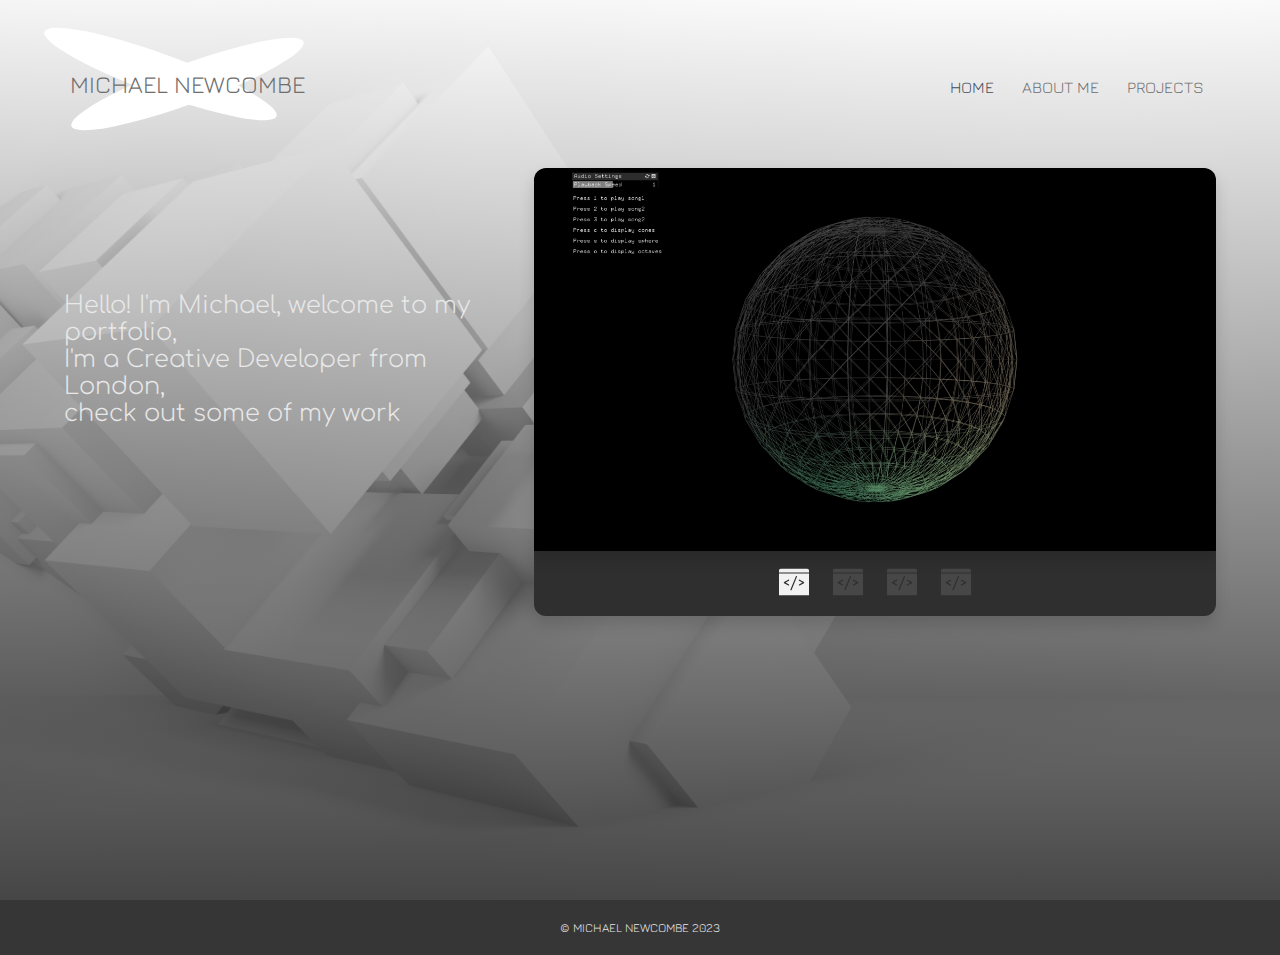
<file: index.html>
<!DOCTYPE html>
<html lang="en">
  <head>
    <title>Michael Newcombe Portfolio</title>
    <meta charset="utf-8">
    <meta name ="description" content="Michael Newcombe Portfolio">
    <meta name="keywords" content="Portfolio,University,Student,Projects,Programming,Web Development,Software Development,Web Apps,Games Programming,Audio Programming">
    <meta name="author" content="Michael Newcombe">
    <meta name="viewport" content="width=device-width, initial-scale=1.0">
    <meta http-equiv="X-UA-Compatible" content="ie=edge">
    <link href="https://fonts.googleapis.com/css?family=Jura:700&display=swap" rel="stylesheet">
    <link rel="stylesheet" href="./css/style.css">
  </head>
  <body>
    <!-- Main container start -->
    <div class="main-container">
      <!-- Header start -->
      <header>
        <!-- Secondary container start -->
        <div class="secondary-container">
          <nav>
            <a class="title" href="index.html">Michael Newcombe</a>
            <span class="nav-icon">&#9776</span>
            <div class="nav-links">
              <a href="index.html" class="current-link">Home</a>
              <a href="about.html">About Me</a>
              <a href="projects.html">Projects</a>
            </div>
          </nav>
        <!-- Secondary container end -->
        </div>
      <!-- Header end -->
      </header>
      <!-- Section start -->
      <section id="intro-content">
        <!-- Secondary container start -->
        <div class="secondary-container">
          <!-- Intro content start -->
          <div class="intro-content">
            <div class="intro-text">
              <p class="intro-text-1">Hello! I'm Michael, welcome to my portfolio,</p> 
              <p class="intro-text-1">I'm a Creative Developer from London,</p>
              <p class="intro-text-2">check out some of my work</p>
            </div>
            <!-- Slideshow start -->
            <div class = "slideshow">
              <ul class="slideshow-list">
                <li class ="slideshow-slide current-slide">
                  <img class="slideshow-image" src="./assets/images/slideshow/audio-visualizer.jpg" alt="audio-visualizer">
                </li>
                <li class ="slideshow-slide">
                  <img class="slideshow-image" src="./assets/images/slideshow/tedbree-wedding-app.jpg" alt="tedbree-wedding-app">
                </li>
                <li class ="slideshow-slide">
                  <img class="slideshow-image" src="./assets/images/slideshow/music-and-machine-learning.jpg" alt="music-and-machine-learning">
                </li>
                <li class ="slideshow-slide">
                  <img class="slideshow-image" src="/assets/images/slideshow/giant-escape.jpg" alt="giant-escape">
                </li>
              </ul>
            <!-- Slideshow end -->
            </div>
          <!-- Intro content end -->
          </div>
          <!-- Slideshow nav container start -->
          <div class="slideshow-nav-container">
            <div class="slideshow-nav-spacing"></div>
            <!-- Slideshow nav start -->
            <div class="slideshow-nav">
              <button class="slideshow-indicator current-slide">
                <svg xmlns="http://www.w3.org/2000/svg" x="0px" y="0px" viewBox="0 0 172 172"><g fill="none" fill-rule="nonzero" stroke="none" stroke-width="1" stroke-linecap="butt" stroke-linejoin="miter" stroke-miterlimit="10" stroke-dasharray="" stroke-dashoffset="0" font-family="none" font-weight="none" font-size="none" text-anchor="none" style="mix-blend-mode: normal"><path d="M0,172v-172h172v172z" fill="none"></path><path class="svg-cls" d="M10.32,10.32c-5.68406,0 -10.32,4.63594 -10.32,10.32v10.32h172v-10.32c0,-5.68406 -4.63594,-10.32 -10.32,-10.32zM0,37.84v123.84h172v-123.84zM99.76,51.6c0.44344,0 0.84656,0.04031 1.29,0.215c1.76031,0.72563 2.66063,2.75469 1.935,4.515l-30.96,75.68c-0.55094,1.33031 -1.86781,2.15 -3.225,2.15c-0.43,0 -0.86,-0.04031 -1.29,-0.215c-1.76031,-0.72562 -2.66062,-2.75469 -1.935,-4.515l30.96,-75.68c0.5375,-1.31687 1.88125,-2.13656 3.225,-2.15zM54.61,72.24c1.33031,-0.16125 2.72781,0.48375 3.44,1.72c0.94063,1.65281 0.36281,3.78938 -1.29,4.73l-18.8125,10.75l18.8125,10.75c1.65281,0.94063 2.23063,3.07719 1.29,4.73c-0.63156,1.11531 -1.81406,1.72 -3.01,1.72c-0.57781,0 -1.1825,-0.12094 -1.72,-0.43l-24.08,-13.76c-1.075,-0.61812 -1.72,-1.77375 -1.72,-3.01c0,-1.23625 0.645,-2.39187 1.72,-3.01l24.08,-13.76c0.41656,-0.22844 0.84656,-0.37625 1.29,-0.43zM117.39,72.24c0.44344,0.05375 0.87344,0.18813 1.29,0.43l24.08,13.76c1.075,0.61813 1.72,1.77375 1.72,3.01c0,1.23625 -0.645,2.39188 -1.72,3.01l-24.08,13.76c-0.5375,0.30906 -1.14219,0.43 -1.72,0.43c-1.19594,0 -2.37844,-0.60469 -3.01,-1.72c-0.94062,-1.65281 -0.36281,-3.78937 1.29,-4.73l18.8125,-10.75l-18.8125,-10.75c-1.65281,-0.94062 -2.23062,-3.07719 -1.29,-4.73c0.69875,-1.23625 2.10969,-1.88125 3.44,-1.72z"></path></g>
                </svg>
              </button>
              <button class="slideshow-indicator">
                <svg xmlns="http://www.w3.org/2000/svg" x="0px" y="0px" viewBox="0 0 172 172"><g fill="none" fill-rule="nonzero" stroke="none" stroke-width="1" stroke-linecap="butt" stroke-linejoin="miter" stroke-miterlimit="10" stroke-dasharray="" stroke-dashoffset="0" font-family="none" font-weight="none" font-size="none" text-anchor="none" style="mix-blend-mode: normal"><path d="M0,172v-172h172v172z" fill="none"></path><path class="svg-cls" d="M10.32,10.32c-5.68406,0 -10.32,4.63594 -10.32,10.32v10.32h172v-10.32c0,-5.68406 -4.63594,-10.32 -10.32,-10.32zM0,37.84v123.84h172v-123.84zM99.76,51.6c0.44344,0 0.84656,0.04031 1.29,0.215c1.76031,0.72563 2.66063,2.75469 1.935,4.515l-30.96,75.68c-0.55094,1.33031 -1.86781,2.15 -3.225,2.15c-0.43,0 -0.86,-0.04031 -1.29,-0.215c-1.76031,-0.72562 -2.66062,-2.75469 -1.935,-4.515l30.96,-75.68c0.5375,-1.31687 1.88125,-2.13656 3.225,-2.15zM54.61,72.24c1.33031,-0.16125 2.72781,0.48375 3.44,1.72c0.94063,1.65281 0.36281,3.78938 -1.29,4.73l-18.8125,10.75l18.8125,10.75c1.65281,0.94063 2.23063,3.07719 1.29,4.73c-0.63156,1.11531 -1.81406,1.72 -3.01,1.72c-0.57781,0 -1.1825,-0.12094 -1.72,-0.43l-24.08,-13.76c-1.075,-0.61812 -1.72,-1.77375 -1.72,-3.01c0,-1.23625 0.645,-2.39187 1.72,-3.01l24.08,-13.76c0.41656,-0.22844 0.84656,-0.37625 1.29,-0.43zM117.39,72.24c0.44344,0.05375 0.87344,0.18813 1.29,0.43l24.08,13.76c1.075,0.61813 1.72,1.77375 1.72,3.01c0,1.23625 -0.645,2.39188 -1.72,3.01l-24.08,13.76c-0.5375,0.30906 -1.14219,0.43 -1.72,0.43c-1.19594,0 -2.37844,-0.60469 -3.01,-1.72c-0.94062,-1.65281 -0.36281,-3.78937 1.29,-4.73l18.8125,-10.75l-18.8125,-10.75c-1.65281,-0.94062 -2.23062,-3.07719 -1.29,-4.73c0.69875,-1.23625 2.10969,-1.88125 3.44,-1.72z"></path></g>
                </svg>
              </button>
              <button class="slideshow-indicator">
                <svg xmlns="http://www.w3.org/2000/svg" x="0px" y="0px" viewBox="0 0 172 172">
                <g fill="none" fill-rule="nonzero" stroke="none" stroke-width="1" stroke-linecap="butt" stroke-linejoin="miter" stroke-miterlimit="10" stroke-dasharray="" stroke-dashoffset="0" font-family="none" font-weight="none" font-size="none" text-anchor="none" style="mix-blend-mode: normal"><path d="M0,172v-172h172v172z" fill="none"></path><path class="svg-cls" d="M10.32,10.32c-5.68406,0 -10.32,4.63594 -10.32,10.32v10.32h172v-10.32c0,-5.68406 -4.63594,-10.32 -10.32,-10.32zM0,37.84v123.84h172v-123.84zM99.76,51.6c0.44344,0 0.84656,0.04031 1.29,0.215c1.76031,0.72563 2.66063,2.75469 1.935,4.515l-30.96,75.68c-0.55094,1.33031 -1.86781,2.15 -3.225,2.15c-0.43,0 -0.86,-0.04031 -1.29,-0.215c-1.76031,-0.72562 -2.66062,-2.75469 -1.935,-4.515l30.96,-75.68c0.5375,-1.31687 1.88125,-2.13656 3.225,-2.15zM54.61,72.24c1.33031,-0.16125 2.72781,0.48375 3.44,1.72c0.94063,1.65281 0.36281,3.78938 -1.29,4.73l-18.8125,10.75l18.8125,10.75c1.65281,0.94063 2.23063,3.07719 1.29,4.73c-0.63156,1.11531 -1.81406,1.72 -3.01,1.72c-0.57781,0 -1.1825,-0.12094 -1.72,-0.43l-24.08,-13.76c-1.075,-0.61812 -1.72,-1.77375 -1.72,-3.01c0,-1.23625 0.645,-2.39187 1.72,-3.01l24.08,-13.76c0.41656,-0.22844 0.84656,-0.37625 1.29,-0.43zM117.39,72.24c0.44344,0.05375 0.87344,0.18813 1.29,0.43l24.08,13.76c1.075,0.61813 1.72,1.77375 1.72,3.01c0,1.23625 -0.645,2.39188 -1.72,3.01l-24.08,13.76c-0.5375,0.30906 -1.14219,0.43 -1.72,0.43c-1.19594,0 -2.37844,-0.60469 -3.01,-1.72c-0.94062,-1.65281 -0.36281,-3.78937 1.29,-4.73l18.8125,-10.75l-18.8125,-10.75c-1.65281,-0.94062 -2.23062,-3.07719 -1.29,-4.73c0.69875,-1.23625 2.10969,-1.88125 3.44,-1.72z"></path></g>
                </svg>
              </button>
              <button class="slideshow-indicator">
                <svg xmlns="http://www.w3.org/2000/svg" x="0px" y="0px" viewBox="0 0 172 172">
                <g fill="none" fill-rule="nonzero" stroke="none" stroke-width="1" stroke-linecap="butt" stroke-linejoin="miter" stroke-miterlimit="10" stroke-dasharray="" stroke-dashoffset="0" font-family="none" font-weight="none" font-size="none" text-anchor="none" style="mix-blend-mode: normal"><path d="M0,172v-172h172v172z" fill="none"></path><path class="svg-cls" d="M10.32,10.32c-5.68406,0 -10.32,4.63594 -10.32,10.32v10.32h172v-10.32c0,-5.68406 -4.63594,-10.32 -10.32,-10.32zM0,37.84v123.84h172v-123.84zM99.76,51.6c0.44344,0 0.84656,0.04031 1.29,0.215c1.76031,0.72563 2.66063,2.75469 1.935,4.515l-30.96,75.68c-0.55094,1.33031 -1.86781,2.15 -3.225,2.15c-0.43,0 -0.86,-0.04031 -1.29,-0.215c-1.76031,-0.72562 -2.66062,-2.75469 -1.935,-4.515l30.96,-75.68c0.5375,-1.31687 1.88125,-2.13656 3.225,-2.15zM54.61,72.24c1.33031,-0.16125 2.72781,0.48375 3.44,1.72c0.94063,1.65281 0.36281,3.78938 -1.29,4.73l-18.8125,10.75l18.8125,10.75c1.65281,0.94063 2.23063,3.07719 1.29,4.73c-0.63156,1.11531 -1.81406,1.72 -3.01,1.72c-0.57781,0 -1.1825,-0.12094 -1.72,-0.43l-24.08,-13.76c-1.075,-0.61812 -1.72,-1.77375 -1.72,-3.01c0,-1.23625 0.645,-2.39187 1.72,-3.01l24.08,-13.76c0.41656,-0.22844 0.84656,-0.37625 1.29,-0.43zM117.39,72.24c0.44344,0.05375 0.87344,0.18813 1.29,0.43l24.08,13.76c1.075,0.61813 1.72,1.77375 1.72,3.01c0,1.23625 -0.645,2.39188 -1.72,3.01l-24.08,13.76c-0.5375,0.30906 -1.14219,0.43 -1.72,0.43c-1.19594,0 -2.37844,-0.60469 -3.01,-1.72c-0.94062,-1.65281 -0.36281,-3.78937 1.29,-4.73l18.8125,-10.75l-18.8125,-10.75c-1.65281,-0.94062 -2.23062,-3.07719 -1.29,-4.73c0.69875,-1.23625 2.10969,-1.88125 3.44,-1.72z"></path></g>
                </svg>
              </button>
            <!-- Slideshow nav end -->
            </div>
          <!-- Slideshow nav container end -->
          </div>
        <!-- Secondary container end -->
        </div>
      <!-- Section end -->
      </section>
    <!-- Main container end -->
    </div>
    <footer>
      <p>&copy; Michael Newcombe 2023</p>
    </footer>
    <script src="./js/slideshow.js"></script>
    <script src="./js/navBar.js"></script>
  </body>
</html>
</file>
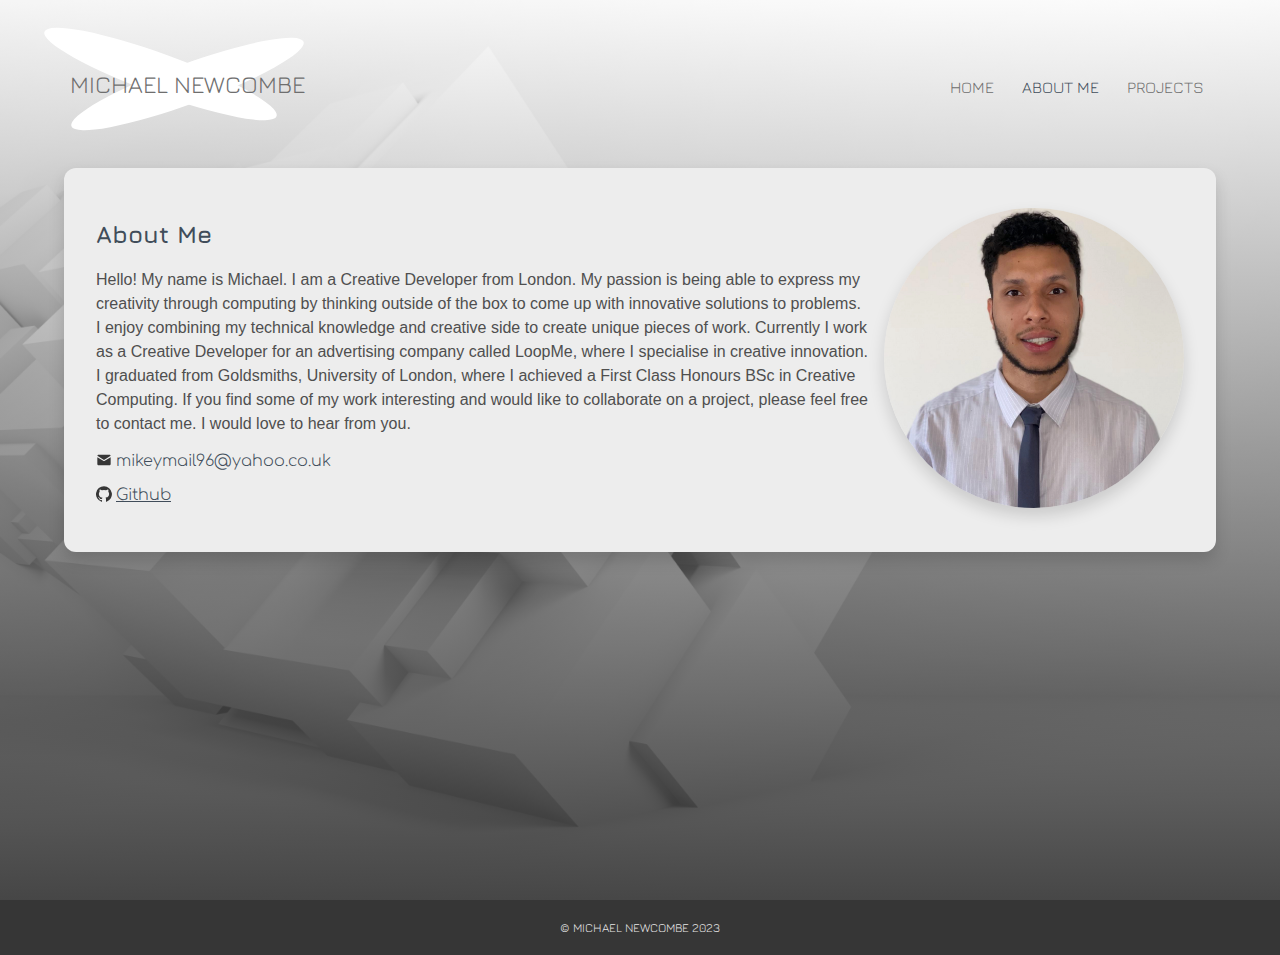
<file: about.html>
<!DOCTYPE html>
<html lang="en">
  <head>
    <title>Michael Newcombe Portfolio About Me Page</title>
    <meta charset="utf-8">
    <meta name ="description" content="Michael Newcombe Portfolio">
    <meta name="keywords" content="Portfolio,University,Student,Projects,Programming,Web Development,Software Development,Web Apps,Games Programming,Audio Programming">
    <meta name="author" content="Michael Newcombe">
    <meta name="viewport" content="width=device-width, initial-scale=1.0">
    <meta http-equiv="X-UA-Compatible" content="ie=edge">
    <link href="https://fonts.googleapis.com/css?family=Jura:700&display=swap" rel="stylesheet">
    <link rel="stylesheet" href="./css/style.css">
  </head>
  <body>
    <!-- Main container start -->
    <div class="main-container">
      <!-- Header start -->
      <header>
        <!-- Secondary container start -->
        <div class="secondary-container">
          <nav>
            <a class="title" href="index.html">Michael Newcombe</a>
            <span class="nav-icon">&#9776</span>
            <div class="nav-links">
              <a href="index.html">Home</a>
              <a href="about.html" class="current-link">About Me</a>
              <a href="projects.html">Projects</a>
            </div>
          </nav>
        <!-- Secondary container end -->
        </div>
      <!-- Header end -->
      </header>
      <!-- Main start -->
      <main>
        <!-- Secondary container Start-->
        <div class="secondary-container">
          <!-- About me container start -->
          <div class="about-me">
            <!-- About me text container start -->
            <div class="about-me-text-container">
              <div class="about-me-text">
                <h2>About Me</h2>
                <p>Hello! My name is Michael. I am a Creative Developer from London. My passion is being able to express my creativity through computing by thinking outside of the box to come up with innovative solutions to problems. I enjoy combining my technical knowledge and creative side to create unique pieces of work. Currently I work as a Creative Developer for an advertising company called LoopMe, where I specialise in creative innovation. I graduated from Goldsmiths, University of London, where I achieved a First Class Honours BSc in Creative Computing. If you find some of my work interesting and would like to collaborate on a project, please feel free to contact me. I would love to hear from you.
                </p>
              </div>
              <div class="about-me-links">
                <span class="about-me-link">
                  <svg xmlns="http://www.w3.org/2000/svg" x="0px" y="0px" width="16" height="16" viewBox="0 0 172 172" fill="#363636"><path d="M28.66667,28.66667c-7.33867,0 -13.32686,5.53715 -14.16536,12.65365l71.4987,44.67969l71.49869,-44.67969c-0.83849,-7.1165 -6.82669,-12.65365 -14.16536,-12.65365zM14.33333,55.55566v73.44434c0,7.91917 6.41417,14.33333 14.33333,14.33333h114.66667c7.91917,0 14.33333,-6.41417 14.33333,-14.33333v-73.44434l-67.87337,42.41211c-2.322,1.44767 -5.26459,1.44767 -7.58659,0z"></path></svg>
                  <a style="text-decoration: none;" href="mailto:mikeymail96@yahoo.co.uk">mikeymail96@yahoo.co.uk</a>
                </span>
                <span class="about-me-link">
                  <svg xmlns="http://www.w3.org/2000/svg" x="0px" y="0px" width="16" height="16" viewBox="0 0 32.58 31.77"><defs><style>.cls-1{fill:#fff;fill:#363636;}</style></defs><title>Asset 1</title><g id="Layer_2" data-name="Layer 2"><g id="Layer_1-2" data-name="Layer 1"><path class="cls-1" d="M16.29,0a16.29,16.29,0,0,0-5.15,31.75c.82.15,1.11-.36,1.11-.79s0-1.41,0-2.77C7.7,29.18,6.74,26,6.74,26a4.36,4.36,0,0,0-1.81-2.39c-1.47-1,.12-1,.12-1a3.43,3.43,0,0,1,2.49,1.68,3.48,3.48,0,0,0,4.74,1.36,3.46,3.46,0,0,1,1-2.18c-3.62-.41-7.42-1.81-7.42-8a6.3,6.3,0,0,1,1.67-4.37,5.94,5.94,0,0,1,.16-4.31s1.37-.44,4.48,1.67a15.41,15.41,0,0,1,8.16,0c3.11-2.11,4.47-1.67,4.47-1.67A5.91,5.91,0,0,1,25,11.07a6.3,6.3,0,0,1,1.67,4.37c0,6.26-3.81,7.63-7.44,8a3.85,3.85,0,0,1,1.11,3c0,2.18,0,3.94,0,4.47s.29.94,1.12.78A16.29,16.29,0,0,0,16.29,0Z"/></g></g></svg>
                  <a href="https://github.com/Michael-Newcombe" target="blank">Github</a>
                </span>
              </div>
            <!-- About me text container end -->
            </div>
            <div class="about-me-img">
              <img src="./assets/images/profile-pic.jpg" alt="profile picture">
            </div>
          <!-- About me container end -->
          </div>
        <!-- Secondary container end -->
        </div>
       <!-- Main end  -->
      </main>
    <!-- Main container end -->
    </div>
    <footer>
      <p>&copy; Michael Newcombe 2023</p>
    </footer>
    <script src="./js/navBar.js"></script>
  </body>
</html>
</file>
<file: css/style.css>
@font-face {
  font-family: Comfortaa-Light;
  src: url("../assets/fonts/Comfortaa-Light.ttf");
  font-weight: 200;
  font-style: normal;
}

@font-face {
  font-family: Comfortaa-Light;
  src: url("../assets/fonts/Comfortaa-Light.ttf");
  font-weight: 200;
  font-style: normal;
}

header nav {
  padding: 1em 0;
  display: -webkit-box;
  display: -ms-flexbox;
  display: flex;
  -webkit-box-orient: horizontal;
  -webkit-box-direction: normal;
      -ms-flex-direction: row;
          flex-direction: row;
  -webkit-box-align: center;
      -ms-flex-align: center;
          align-items: center;
  -webkit-box-pack: justify;
      -ms-flex-pack: justify;
          justify-content: space-between;
  -webkit-box-align: baseline !important;
      -ms-flex-align: baseline !important;
          align-items: baseline !important;
  text-transform: uppercase;
}

header nav .title {
  position: relative;
  color: #6e6e6e;
  font-size: 1.50rem;
  z-index: 1;
  padding: .25em;
  margin-top: 2em;
  text-decoration: none;
}

header nav .title::after {
  content: " ";
  position: absolute;
  display: block;
  width: 100%;
  height: 100%;
  z-index: -10;
  top: -25%;
  left: -11%;
  width: 100%;
  background: #fff;
  border-radius: 50%;
  -webkit-transform: rotate(20deg);
          transform: rotate(20deg);
  -webkit-transition: 0.4s ease-in-out;
  transition: 0.4s ease-in-out;
}

header nav .title::before {
  content: " ";
  position: absolute;
  display: block;
  width: 100%;
  height: 100%;
  z-index: -10;
  top: 0;
  left: 0;
  width: 100%;
  background: #fff;
  border-radius: 50%;
  -webkit-transform: rotate(-20deg);
          transform: rotate(-20deg);
  -webkit-transition: 0.4s ease-in-out;
  transition: 0.4s ease-in-out;
}

header nav .nav-links a {
  font-size: 1rem;
  color: #6e6e6e;
  text-decoration: none;
  padding: 0rem 0.75rem;
}

header nav .nav-links a:hover {
  -webkit-transition: 0.3s ease;
  transition: 0.3s ease;
  color: #414d5a;
}

header nav a.current-link {
  color: #414d5a;
}

header nav .nav-icon {
  display: none;
}

@media (max-width: 768px) {
  header nav {
    position: relative;
    margin: 0 0.5rem;
  }
  header nav .nav-icon {
    display: block;
    color: #6e6e6e;
    font-size: 24px;
  }
  header nav .nav-links:not(.active) {
    display: none;
  }
  header nav .nav-links {
    display: block;
    position: absolute;
    top: 0;
    left: 0;
    width: 100%;
    background: #EDEDED;
    -webkit-transition: height 500ms ease-in-out;
    transition: height 500ms ease-in-out;
    z-index: 1;
    overflow: hidden;
    -webkit-box-shadow: 0 0.5rem 1rem rgba(0, 0, 0, 0.15);
            box-shadow: 0 0.5rem 1rem rgba(0, 0, 0, 0.15);
  }
  header nav .nav-links a {
    display: -webkit-box;
    display: -ms-flexbox;
    display: flex;
    -webkit-box-orient: vertical;
    -webkit-box-direction: normal;
        -ms-flex-direction: column;
            flex-direction: column;
    -webkit-box-align: center;
        -ms-flex-align: center;
            align-items: center;
    margin-top: 3rem;
    color: #6e6e6e;
  }
  header nav .nav-links a:last-child {
    margin-bottom: 3rem;
  }
}

@font-face {
  font-family: Comfortaa-Light;
  src: url("../assets/fonts/Comfortaa-Light.ttf");
  font-weight: 200;
  font-style: normal;
}

@-webkit-keyframes fadeIn {
  0% {
    opacity: 0;
  }
  100% {
    opacity: 1;
  }
}

@keyframes fadeIn {
  0% {
    opacity: 0;
  }
  100% {
    opacity: 1;
  }
}

@-webkit-keyframes leftToRight {
  from {
    -webkit-transform: translateX(-100%);
            transform: translateX(-100%);
    opacity: 0;
  }
  to {
    -webkit-transform: translateX(0);
            transform: translateX(0);
    opacity: 1;
  }
}

@keyframes leftToRight {
  from {
    -webkit-transform: translateX(-100%);
            transform: translateX(-100%);
    opacity: 0;
  }
  to {
    -webkit-transform: translateX(0);
            transform: translateX(0);
    opacity: 1;
  }
}

@-webkit-keyframes rightToLeft {
  from {
    -webkit-transform: translateX(100%);
            transform: translateX(100%);
    opacity: 0;
  }
  to {
    -webkit-transform: translateX(0);
            transform: translateX(0);
    opacity: 1;
  }
}

@keyframes rightToLeft {
  from {
    -webkit-transform: translateX(100%);
            transform: translateX(100%);
    opacity: 0;
  }
  to {
    -webkit-transform: translateX(0);
            transform: translateX(0);
    opacity: 1;
  }
}

@-webkit-keyframes shimmer {
  100% {
    -webkit-transform: translateX(100%);
            transform: translateX(100%);
  }
}

@keyframes shimmer {
  100% {
    -webkit-transform: translateX(100%);
            transform: translateX(100%);
  }
}

.intro-content {
  display: -webkit-box;
  display: -ms-flexbox;
  display: flex;
  -webkit-box-orient: horizontal;
  -webkit-box-direction: normal;
      -ms-flex-direction: row;
          flex-direction: row;
  -webkit-box-align: center;
      -ms-flex-align: center;
          align-items: center;
  -webkit-box-pack: justify;
      -ms-flex-pack: justify;
          justify-content: space-between;
  margin-top: 3rem;
  width: 100%;
}

.intro-content .intro-text {
  font-family: "Comfortaa-Light";
  font-size: 1.5rem;
  margin-right: 1rem;
  width: 40%;
  -webkit-animation: leftToRight 3s;
          animation: leftToRight 3s;
}

.intro-content .intro-text .intro-text-1 {
  color: #E8E8E8;
}

.intro-content .intro-text .intro-text-2 {
  color: #E8E8E8;
}

.intro-content .slideshow {
  position: relative;
  width: 60%;
  max-width: 1280px;
  overflow: hidden;
  border-radius: 12px 12px 0 0;
  -webkit-box-shadow: 0 0.5rem 1rem rgba(0, 0, 0, 0.15);
          box-shadow: 0 0.5rem 1rem rgba(0, 0, 0, 0.15);
  -webkit-animation: rightToLeft 3s;
          animation: rightToLeft 3s;
}

.intro-content .slideshow .slideshow-list {
  padding: 0;
  margin: 0;
  list-style: none;
  position: relative;
  height: auto;
  -webkit-transition: -webkit-transform 800ms ease-in-out;
  transition: -webkit-transform 800ms ease-in-out;
  transition: transform 800ms ease-in-out;
  transition: transform 800ms ease-in-out, -webkit-transform 800ms ease-in-out;
}

.intro-content .slideshow .slideshow-list .slideshow-slide {
  position: absolute;
  top: 0;
  bottom: 0;
  width: 100%;
  height: auto;
}

.intro-content .slideshow .slideshow-list .slideshow-slide .slideshow-image {
  width: 100%;
  height: auto;
  display: block;
}

.slideshow-nav-container {
  width: 100%;
  display: -webkit-box;
  display: -ms-flexbox;
  display: flex;
  -webkit-box-orient: horizontal;
  -webkit-box-direction: normal;
      -ms-flex-direction: row;
          flex-direction: row;
}

.slideshow-nav-container .slideshow-nav-spacing {
  width: 40%;
  margin-right: 1rem;
}

.slideshow-nav-container .slideshow-nav {
  width: 60%;
  display: -webkit-box;
  display: -ms-flexbox;
  display: flex;
  -webkit-box-orient: horizontal;
  -webkit-box-direction: normal;
      -ms-flex-direction: row;
          flex-direction: row;
  -webkit-box-pack: center;
      -ms-flex-pack: center;
          justify-content: center;
  margin-bottom: 3rem;
  -webkit-animation: rightToLeft 3s;
          animation: rightToLeft 3s;
  background: #2f2f2f;
  padding: 1rem 0;
  border-radius: 0 0 12px 12px;
  -webkit-box-shadow: 0 0.5rem 1rem rgba(0, 0, 0, 0.15);
          box-shadow: 0 0.5rem 1rem rgba(0, 0, 0, 0.15);
}

.slideshow-nav-container .slideshow-nav .slideshow-indicator {
  margin: 0 0.75rem;
  cursor: pointer;
}

.slideshow-nav-container .slideshow-nav .slideshow-indicator svg {
  width: 30px;
}

.slideshow-nav-container .slideshow-nav .slideshow-indicator .svg-cls {
  fill: rgba(128, 128, 128, 0.3);
}

.slideshow-nav-container .slideshow-nav .slideshow-indicator.current-slide .svg-cls {
  fill: #f2f2f2;
}

@media (max-width: 1024px) {
  .intro-content {
    display: -webkit-box;
    display: -ms-flexbox;
    display: flex;
    -webkit-box-orient: vertical;
    -webkit-box-direction: normal;
        -ms-flex-direction: column;
            flex-direction: column;
    margin-top: 1rem;
  }
  .intro-content .intro-text {
    width: 100%;
    padding: 1rem;
    margin-right: 0;
  }
  .intro-content .intro-text .intro-text-1 {
    color: #595959;
  }
  .intro-content .intro-text .intro-text-2 {
    color: #5E5E5E;
  }
  .intro-content .slideshow {
    width: 100%;
    margin-top: 1rem;
  }
  .slideshow-nav-container .slideshow-nav-spacing {
    width: 0%;
    margin-right: 0;
  }
  .slideshow-nav-container .slideshow-nav {
    width: 100%;
  }
}

@media (max-width: 768px) {
  .intro-content .slideshow {
    border-radius: 0;
  }
  .slideshow-nav-container .slideshow-nav {
    border-radius: 0;
  }
  .intro-text p {
    margin: 0 0.5rem;
  }
}

@font-face {
  font-family: Comfortaa-Light;
  src: url("../assets/fonts/Comfortaa-Light.ttf");
  font-weight: 200;
  font-style: normal;
}

@keyframes fadeIn {
  0% {
    opacity: 0;
  }
  100% {
    opacity: 1;
  }
}

@keyframes leftToRight {
  from {
    -webkit-transform: translateX(-100%);
            transform: translateX(-100%);
    opacity: 0;
  }
  to {
    -webkit-transform: translateX(0);
            transform: translateX(0);
    opacity: 1;
  }
}

@keyframes rightToLeft {
  from {
    -webkit-transform: translateX(100%);
            transform: translateX(100%);
    opacity: 0;
  }
  to {
    -webkit-transform: translateX(0);
            transform: translateX(0);
    opacity: 1;
  }
}

@keyframes shimmer {
  100% {
    -webkit-transform: translateX(100%);
            transform: translateX(100%);
  }
}

.about-me {
  margin: 3rem 0;
  padding: 2rem;
  display: -webkit-box;
  display: -ms-flexbox;
  display: flex;
  -webkit-box-orient: horizontal;
  -webkit-box-direction: normal;
      -ms-flex-direction: row;
          flex-direction: row;
  -webkit-box-align: center;
      -ms-flex-align: center;
          align-items: center;
  -webkit-box-pack: justify;
      -ms-flex-pack: justify;
          justify-content: space-between;
  background: #ededed;
  border-radius: 12px;
  -webkit-box-shadow: 0 0.5rem 1rem rgba(0, 0, 0, 0.15);
          box-shadow: 0 0.5rem 1rem rgba(0, 0, 0, 0.15);
}

.about-me .about-me-text {
  margin-right: 1rem;
  -webkit-animation: fadeIn 3s;
          animation: fadeIn 3s;
}

.about-me .about-me-text h2 {
  color: #414d5a;
}

.about-me .about-me-text p {
  font-size: 1rem;
  line-height: 1.5;
  font-family: -apple-system, BlinkMacSystemFont, 'Segoe UI', Roboto, Oxygen, Ubuntu, Cantarell, 'Open Sans', 'Helvetica Neue', sans-serif;
  color: #4f4f4f;
}

.about-me .about-me-links {
  margin-top: 1rem;
  -webkit-animation: fadeIn 3s;
          animation: fadeIn 3s;
}

.about-me .about-me-links a {
  font-family: "Comfortaa-Light";
  font-size: 1rem;
  color: #414d5a;
  margin-left: 0.25rem;
}

.about-me .about-me-links .about-me-link {
  display: -webkit-box;
  display: -ms-flexbox;
  display: flex;
  -webkit-box-orient: horizontal;
  -webkit-box-direction: normal;
      -ms-flex-direction: row;
          flex-direction: row;
  margin-bottom: 1rem;
}

.about-me .about-me-img img {
  border-radius: 50%;
  -webkit-box-shadow: 0 0.5rem 1rem rgba(0, 0, 0, 0.15);
          box-shadow: 0 0.5rem 1rem rgba(0, 0, 0, 0.15);
  width: 300px;
  height: 300px;
  -o-object-fit: cover;
     object-fit: cover;
  -webkit-animation: fadeIn 3s;
          animation: fadeIn 3s;
}

@media (max-width: 768px) {
  .about-me {
    margin: 3rem 0.5rem;
    display: -webkit-box;
    display: -ms-flexbox;
    display: flex;
    -webkit-box-orient: vertical;
    -webkit-box-direction: normal;
        -ms-flex-direction: column;
            flex-direction: column;
    -webkit-box-align: start;
        -ms-flex-align: start;
            align-items: flex-start;
  }
  .about-me .about-me-text {
    margin-right: 0;
  }
  .about-me .about-me-img {
    margin-top: 1rem;
  }
  .about-me .about-me-img img {
    width: 200px;
    height: 200px;
  }
}

@font-face {
  font-family: Comfortaa-Light;
  src: url("../assets/fonts/Comfortaa-Light.ttf");
  font-weight: 200;
  font-style: normal;
}

#mobile-ads-project {
  display: -webkit-box;
  display: -ms-flexbox;
  display: flex;
  -webkit-box-orient: horizontal;
  -webkit-box-direction: normal;
      -ms-flex-direction: row;
          flex-direction: row;
  -ms-flex-wrap: wrap;
      flex-wrap: wrap;
  -webkit-box-pack: space-evenly;
      -ms-flex-pack: space-evenly;
          justify-content: space-evenly;
  margin: 2em 0.5em 0 0.5em;
  padding: 0 1em 2em 0;
}

#mobile-ads-project .video-container {
  position: relative;
  margin: 1em;
  padding-bottom: 2em;
  width: 300px;
  height: 534px;
  border-radius: 8px;
  -webkit-box-shadow: 0 0.1rem 1rem rgba(0, 0, 0, 0.15) !important;
          box-shadow: 0 0.1rem 1rem rgba(0, 0, 0, 0.15) !important;
  overflow: hidden;
  -webkit-animation: fadeIn 3s;
          animation: fadeIn 3s;
}

#mobile-ads-project .video-container .skeleton-loading {
  position: absolute;
  top: 0;
  left: 0;
  width: 100%;
  height: 100%;
  overflow: hidden;
  background-color: #d4d4d4;
  border-radius: 4px;
  z-index: 1;
}

#mobile-ads-project .video-container .skeleton-loading::after {
  position: absolute;
  top: 0;
  right: 0;
  bottom: 0;
  left: 0;
  -webkit-transform: translateX(-100%);
          transform: translateX(-100%);
  background-image: -webkit-gradient(linear, left top, right top, color-stop(0, rgba(255, 255, 255, 0)), color-stop(50%, rgba(255, 255, 255, 0.2)), color-stop(60%, rgba(255, 255, 255, 0.5)), to(rgba(255, 255, 255, 0)));
  background-image: linear-gradient(90deg, rgba(255, 255, 255, 0) 0, rgba(255, 255, 255, 0.2) 50%, rgba(255, 255, 255, 0.5) 60%, rgba(255, 255, 255, 0));
  -webkit-animation: shimmer 3s infinite;
          animation: shimmer 3s infinite;
  content: '';
}

#mobile-ads-project .video-container h1 {
  position: relative;
  color: #6e6e6e;
  font-weight: 200;
  font-family: system-ui, -apple-system, BlinkMacSystemFont, 'Segoe UI', Roboto, Oxygen, Ubuntu, Cantarell, 'Open Sans', 'Helvetica Neue', sans-serif;
  font-size: 24px;
  letter-spacing: 1px;
  padding: 0.5em 0;
  margin: 0;
  width: 100%;
  text-align: center;
}

#mobile-ads-project .video-container .play-btn-img {
  position: absolute;
  top: 50%;
  left: 50%;
  -webkit-transform: translate(-50%, -50%);
          transform: translate(-50%, -50%);
  width: 64px;
  z-index: 1;
  opacity: 0.7;
}

#mobile-ads-project .video-container .play-btn-img img {
  width: 100%;
}

#mobile-ads-project .video-container video {
  position: relative;
  display: block;
  width: 90%;
  margin-left: 5%;
  overflow: hidden;
}

#mobile-ads-project .video-container .audio-btn {
  position: absolute;
  bottom: 40px;
  left: 23px;
  width: 34px;
}

#mobile-ads-project .video-container .pause {
  position: absolute;
  width: 100%;
  height: 100%;
  top: 0;
  left: 0;
}

#mobile-ads-project .video-container .loader-container {
  display: none;
  pointer-events: none;
  position: absolute;
  top: 50%;
  left: 50%;
  -webkit-transform: translate(-50%, -50%);
  transform: translate(-50%, -50%);
}

#mobile-ads-project .video-container .loader-container .loader {
  width: 50px;
  height: 50px;
  border-radius: 50%;
  background: conic-gradient(#0000 10%, #ffffff);
  -webkit-mask: radial-gradient(farthest-side, #0000 calc(100% - 8px), #000 0);
  -webkit-animation: s3 1s infinite linear;
  animation: s3 1s infinite linear;
}

.hide {
  display: none !important;
}

.show {
  display: block !important;
}

@-webkit-keyframes s3 {
  to {
    -webkit-transform: rotate(1turn);
    transform: rotate(1turn);
  }
}

@keyframes s3 {
  to {
    -webkit-transform: rotate(1turn);
    transform: rotate(1turn);
  }
}

@font-face {
  font-family: Comfortaa-Light;
  src: url("../assets/fonts/Comfortaa-Light.ttf");
  font-weight: 200;
  font-style: normal;
}

@keyframes fadeIn {
  0% {
    opacity: 0;
  }
  100% {
    opacity: 1;
  }
}

@keyframes leftToRight {
  from {
    -webkit-transform: translateX(-100%);
            transform: translateX(-100%);
    opacity: 0;
  }
  to {
    -webkit-transform: translateX(0);
            transform: translateX(0);
    opacity: 1;
  }
}

@keyframes rightToLeft {
  from {
    -webkit-transform: translateX(100%);
            transform: translateX(100%);
    opacity: 0;
  }
  to {
    -webkit-transform: translateX(0);
            transform: translateX(0);
    opacity: 1;
  }
}

@keyframes shimmer {
  100% {
    -webkit-transform: translateX(100%);
            transform: translateX(100%);
  }
}

.projects-container {
  margin: 3rem 0;
  background: #ededed;
  border-radius: 12px;
  -webkit-box-shadow: 0 0.5rem 1rem rgba(0, 0, 0, 0.15);
          box-shadow: 0 0.5rem 1rem rgba(0, 0, 0, 0.15);
}

.projects-container .inactive {
  display: none !important;
}

.projects-container .projects-nav {
  display: -webkit-box;
  display: -ms-flexbox;
  display: flex;
  -webkit-box-orient: horizontal;
  -webkit-box-direction: normal;
      -ms-flex-direction: row;
          flex-direction: row;
  background: #d4d4d4;
  border-radius: 12px 12px 0 0;
}

.projects-container .projects-nav button {
  font-size: 1rem;
  font-family: "Jura", sans-serif;
  padding: 1.5rem 2rem;
  cursor: pointer;
  color: #696969;
}

.projects-container .projects-nav button:first-child {
  border-radius: 12px 0 0 0;
}

.projects-container .projects-nav button:hover {
  -webkit-transition: 1s ease;
  transition: 1s ease;
  background: #414d5a;
  color: #ffffff;
  -webkit-box-shadow: 0 0.5rem 1rem rgba(0, 0, 0, 0.15);
          box-shadow: 0 0.5rem 1rem rgba(0, 0, 0, 0.15);
}

.projects-container .projects-nav .current-tab {
  background: #414d5a;
  color: #ffffff;
  -webkit-box-shadow: 0 0.5rem 1rem rgba(0, 0, 0, 0.15);
          box-shadow: 0 0.5rem 1rem rgba(0, 0, 0, 0.15);
}

.projects-container .project {
  border-bottom: rgba(65, 77, 90, 0.75) 2px solid;
  padding: 2rem;
  -webkit-animation: fadeIn 3s;
          animation: fadeIn 3s;
}

.projects-container .project .project-info {
  display: -webkit-box;
  display: -ms-flexbox;
  display: flex;
  -webkit-box-orient: horizontal;
  -webkit-box-direction: normal;
      -ms-flex-direction: row;
          flex-direction: row;
  -webkit-box-align: start;
      -ms-flex-align: start;
          align-items: flex-start;
  color: #1F1F1F;
  width: 100%;
}

.projects-container .project .project-info .project-text {
  width: 50%;
  margin-right: 1rem;
}

.projects-container .project .project-info .project-text h2 {
  font-size: 1.50rem;
  margin-top: 0;
  color: #414d5a;
}

.projects-container .project .project-info .project-text h3 {
  font-size: 1.25rem;
  color: #414d5a;
}

.projects-container .project .project-info .project-text p {
  font-size: 1rem;
  line-height: 1.5;
  font-family: -apple-system, BlinkMacSystemFont, 'Segoe UI', Roboto, Oxygen, Ubuntu, Cantarell, 'Open Sans', 'Helvetica Neue', sans-serif;
  color: #4f4f4f;
}

.projects-container .project .project-info .project-text .project-links {
  font-size: 1.25rem;
}

.projects-container .project .project-info .project-text .project-links a {
  display: block;
  font-size: 1rem;
  color: #1F1F1F;
  margin-bottom: 1rem;
  font-family: "Comfortaa-Light";
}

.projects-container .project .project-info .project-text .project-links a:last-of-type {
  margin-bottom: 0;
}

.projects-container .project .project-info .project-text .project-links p {
  font-size: 1rem;
}

.projects-container .project .project-info .play-btn-container {
  position: absolute;
  top: 50%;
  left: 50%;
  -webkit-transform: translate(-50%, -50%);
          transform: translate(-50%, -50%);
}

.projects-container .project .project-info .play-btn-container p {
  font-size: 1.25rem;
  font-family: "Jura", sans-serif;
  text-transform: capitalize;
}

.projects-container .project .project-info .play-btn-container .play-btn {
  padding: 0;
  width: 100px;
}

.projects-container .project .project-info .play-btn-container .play-btn img {
  width: 100%;
  -webkit-box-shadow: none !important;
          box-shadow: none !important;
}

.projects-container .project .project-info .play-btn-container .svg-play-btn {
  width: 64px;
  height: 64px;
}

.projects-container .project .project-info .play-btn-container .svg-play-btn img {
  width: 100%;
}

.projects-container .project .project-info .project-image {
  position: relative;
  width: 50%;
}

.projects-container .project .project-info .project-image img {
  width: 100%;
  -webkit-box-shadow: 0 0.5rem 1rem rgba(0, 0, 0, 0.15);
          box-shadow: 0 0.5rem 1rem rgba(0, 0, 0, 0.15);
  border-radius: 4px;
}

.projects-container .project .project-info #describe-my-location {
  padding: 3em 1em;
  width: 300px;
  margin: 0 auto;
  border-radius: 8px;
  -webkit-box-shadow: 0 0.1rem 1rem rgba(0, 0, 0, 0.15) !important;
          box-shadow: 0 0.1rem 1rem rgba(0, 0, 0, 0.15) !important;
  overflow: hidden;
}

.projects-container .project .project-info #describe-my-location img {
  -webkit-box-shadow: none;
          box-shadow: none;
}

.projects-container .project:last-child {
  border-bottom: 0;
}

.project-video-overlay {
  display: none;
  height: 100%;
  width: 100%;
  position: fixed;
  z-index: 1;
  top: 0;
  left: 0;
  background: rgba(0, 0, 0, 0.9);
  -webkit-animation: fadeIn 0.5s;
          animation: fadeIn 0.5s;
}

.project-video-overlay .close-video-area {
  position: absolute;
  top: 0;
  left: 0;
  width: 100%;
  height: 100%;
}

.project-video-overlay .project-video-container {
  position: absolute;
  top: 50%;
  left: 50%;
  -webkit-transform: translate(-50%, -50%);
          transform: translate(-50%, -50%);
  max-width: 720px;
  width: 100%;
}

.project-video-overlay .project-video-container video {
  width: 100%;
  max-height: 75vh;
}

@media (max-width: 1024px) {
  .projects-container .project .project-info {
    display: -webkit-box;
    display: -ms-flexbox;
    display: flex;
    -webkit-box-orient: vertical;
    -webkit-box-direction: normal;
        -ms-flex-direction: column;
            flex-direction: column;
  }
  .projects-container .project .project-info .project-text {
    width: 100%;
    margin-left: 0;
    margin-right: 0;
  }
  .projects-container .project .project-info .project-image {
    position: relative;
    margin-top: 2rem !important;
    width: 100%;
  }
  .projects-container .project .project-info .project-image img {
    width: 100%;
  }
}

@media (max-width: 768px) {
  .projects-container {
    margin: 3rem 0.5rem;
  }
  .projects-container .projects-nav {
    display: -webkit-box;
    display: -ms-flexbox;
    display: flex;
    -webkit-box-orient: vertical;
    -webkit-box-direction: normal;
        -ms-flex-direction: column;
            flex-direction: column;
    -webkit-box-align: start;
        -ms-flex-align: start;
            align-items: flex-start;
  }
  .projects-container .projects-nav button {
    width: 100%;
  }
  .projects-container .projects-nav button:first-child {
    border-radius: 12px 12px 0 0;
  }
  .project-video-overlay .project-video-container {
    padding: 0;
  }
  .project-video-overlay .project-video-container .close-btn-container {
    top: -3.75rem;
  }
  .projects-container .project .project-info #describe-my-location {
    width: 250px !important;
  }
}

@font-face {
  font-family: Comfortaa-Light;
  src: url("../assets/fonts/Comfortaa-Light.ttf");
  font-weight: 200;
  font-style: normal;
}

footer {
  position: relative;
  background: #363636;
  width: 100%;
}

footer p {
  margin: 0;
  padding: 1.25rem 0;
  text-align: center;
  font-size: 0.75rem;
  color: #E8E8E8;
  text-transform: uppercase;
}

html,
body {
  margin: 0;
  padding: 0;
  height: 100%;
  -webkit-box-sizing: border-box;
          box-sizing: border-box;
  font-family: "Jura", sans-serif;
  background: url(../assets/images/AdobeStock_227437273.jpeg);
  background-position: center;
  background-size: cover;
  background-repeat: no-repeat;
}

body {
  -webkit-font-smoothing: antialiased;
  -moz-osx-font-smoothing: grayscale;
}

.main-container {
  min-height: 100%;
  overflow: hidden;
  background: -webkit-gradient(linear, left top, left bottom, from(rgba(255, 255, 255, 0.7)), color-stop(50%, rgba(101, 101, 101, 0.6)), to(rgba(51, 51, 51, 0.9)));
  background: linear-gradient(-180deg, rgba(255, 255, 255, 0.7), rgba(101, 101, 101, 0.6) 50%, rgba(51, 51, 51, 0.9) 100%);
}

.secondary-container {
  margin: auto;
  position: relative;
  width: 90%;
}

p {
  margin: 0;
}

button {
  cursor: pointer;
  border: none;
  background: none;
  padding: 0;
}

button:focus {
  outline: 0;
}

video:focus {
  outline: 0;
}

@media (max-width: 768px) {
  .secondary-container {
    width: 100%;
  }
}
/*# sourceMappingURL=style.css.map */
</file>
